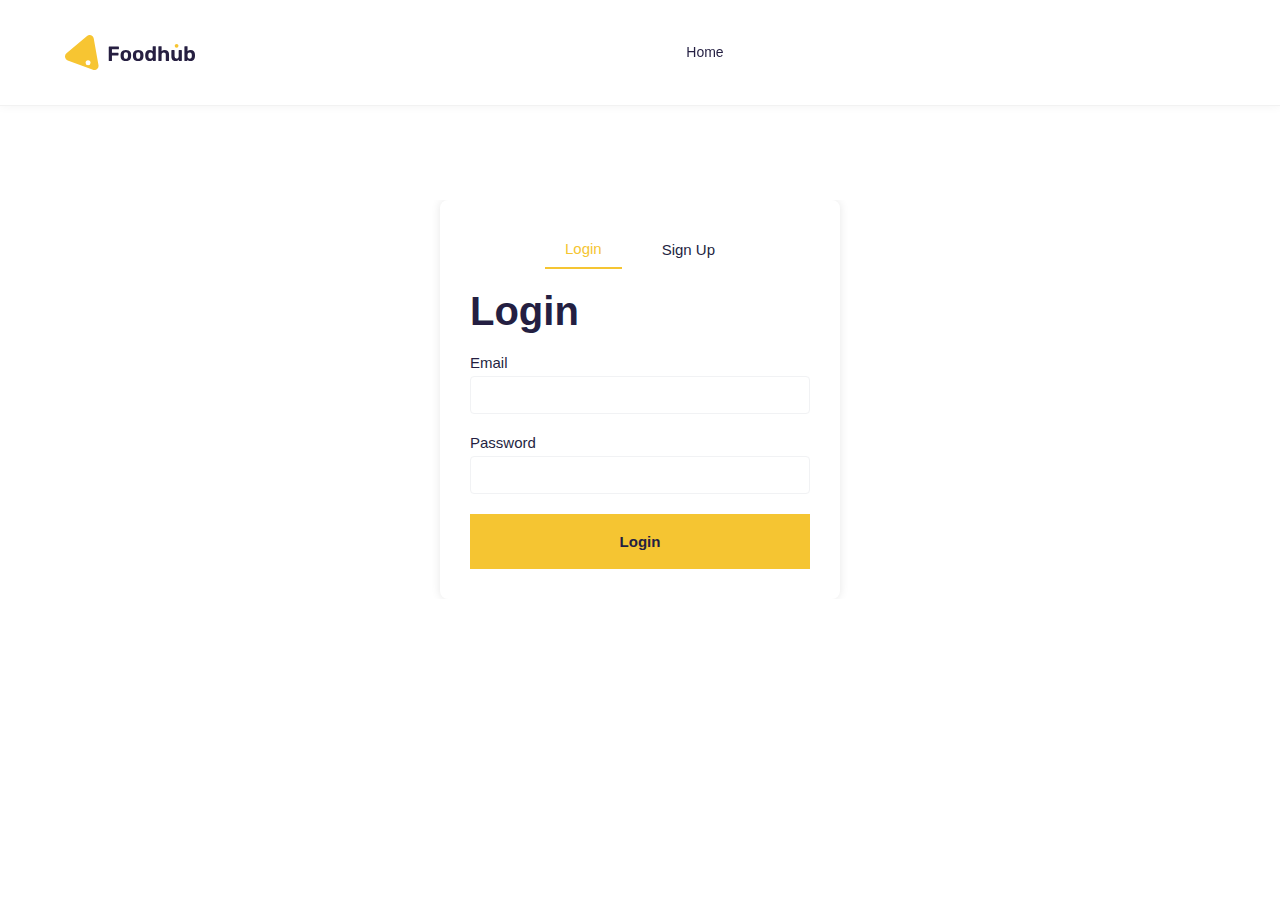
<file: login.html>
<!DOCTYPE html>
<html lang="en">
<head>
  <meta charset="UTF-8">
  <meta name="viewport" content="width=device-width, initial-scale=1.0">
  <title>Login / Signup - Your Company Name</title>
  <link rel="stylesheet" href="assets/css/foodhub.css"> 
  <link rel="stylesheet" href="assets/css/media_query.css">
  <link rel="stylesheet" href="assets/css/style.css"><!-- Link to your existing CSS file -->
  <!-- Additional styles if needed -->
  <style>
    /* Add any additional styles specific to this page if needed */
  </style>
</head>
<body>

  <header>

    <nav class="navbar">

      <div class="navbar-wrapper">

        <a href="#">
          <img src="./assets/images/logo.svg" alt="logo" width="130">
        </a>

        <ul class="navbar-nav">

          <li>
            <a href="index.html" class="nav-link">Home</a>
          </li>

        </ul>

        <div class="navbar-btn-group">




        </div>

      </div>

    </nav>



  </header>

<section class="login-signup" style="margin-top: 100px;">
  <div class="container">
    <div class="form-box">
      <div class="form-toggle">
        <button id="login-toggle" class="toggle-btn active">Login</button>
        <button id="signup-toggle" class="toggle-btn">Sign Up</button>
      </div>

      <form id="login-form" class="auth-form active">
        <h2 class="form-title">Login</h2>
        <div class="form-group">
          <label for="login-email">Email</label>
          <input type="email" id="login-email" name="login-email" required>
          <div class="error-message" id="login-email-error"></div>
        </div>
        <div class="form-group">
          <label for="login-password">Password</label>
          <input type="password" id="login-password" name="login-password" required>
          <div class="error-message" id="login-password-error"></div>
        </div>
        <button type="submit" class="btn btn-primary">Login</button>
      </form>

      <form id="signup-form" class="auth-form">
        <h2 class="form-title">Sign Up</h2>
        <div class="form-group">
          <label for="signup-email">Email</label>
          <input type="email" id="signup-email" name="signup-email" required>
          <div class="error-message" id="signup-email-error"></div>
        </div>
        <div class="form-group">
          <label for="signup-password">Password</label>
          <input type="password" id="signup-password" name="signup-password" required>
          <div class="error-message" id="signup-password-error"></div>
        </div>
        <div class="form-group">
          <label for="signup-confirm-password">Confirm Password</label>
          <input type="password" id="signup-confirm-password" name="signup-confirm-password" required>
          <div class="error-message" id="signup-confirm-password-error"></div>
        </div>
        <button type="submit" class="btn btn-primary">Sign Up</button>
      </form>
    </div>
  </div>
</section>


<script src="assets/js/validation.js"></script> <!-- Link to your JavaScript file -->
<!-- Additional scripts if needed -->
</body>
</html>
</file>
<file: assets/css/foodhub.css>
:root {

  /**
   * colors 
   */

  --red-orange-crayola: hsl(0, 100%, 66%);
  --space-cadet: hsl(249, 37%, 19%);
  --pistachio: hsl(88, 50%, 60%);
  --cultured: hsl(220, 13%, 95%);
  --saffron: hsl(45, 91%, 58%);
  --rhythm: hsl(240, 9%, 51%);
  --white: hsl(0, 0%, 100%);

  /**
   * typography 
   */

  --fs-1: 46px;
  --fs-2: 28px;
  --fs-3: 18px;
  --fs-4: 15px;
  --fs-5: 14px;

  /**
   * spacing 
   */

  --px: 30px;
  --py: 60px;

  /**
   * others 
   */

  --default-transition: 0.75s ease;

}





/*-----------------------------------*\ 
  #RESET
\*-----------------------------------*/

*, *::before, *::after {
  margin:  0;
  padding: 0;
  box-sizing: border-box;
  outline-offset: 5px;
}

li { list-style: none; }

a {
  font: inherit;
  text-decoration: none;
}

button {
  font: inherit;
  border: none;
  background: none;
  cursor: pointer;
}

img, svg, ion-icon, span, button { display: block; }

html {
  font-family: "Rubik", sans-serif;
  scroll-behavior: smooth;
}

::-webkit-scrollbar { width: 5px; }

::-webkit-scrollbar-track { background: var(--cultured); }

::-webkit-scrollbar-thumb {
  border-radius: 5px;
  background: var(--saffron);
}

::-webkit-scrollbar-thumb:hover { background: var(--space-cadet); }





/*-----------------------------------*\ 
  #REUSED STYLE
\*-----------------------------------*/

.btn {
  height: 55px;
  padding: 0 25px;
  color: var(--space-cadet);
  font-size: 14px;
  font-weight: 500;
  transition: var(--default-transition);
}

.btn:hover { filter: saturate(1.05) brightness(1.05); }

.btn-primary { background: var(--saffron); }

.btn-secondary { background: var(--cultured); }

.btn-icon {
  display:     flex;
  align-items: center;
  gap: 10px;
}

.section-title {
  max-width: 420px;
  color: var(--space-cadet);
  font-size: var(--fs-2);
  font-weight: 600;
}

.section-text {
  max-width: 320px;
  color: var(--rhythm);
  font-size: var(--fs-4);
  line-height: 1.4;
  letter-spacing: 0.5px;
}





/*-----------------------------------*\ 
  #MAIN CONTAINER
\*-----------------------------------*/

.container {
  position: relative;
  max-width: 1440px;
  margin: auto;
  background: var(--white);
  overflow: hidden;
}





/*-----------------------------------*\ 
  #HEADER
\*-----------------------------------*/

.navbar {
  position: fixed;
  top:   0;
  left: 50%;
  transform: translateX(-50%);
  width: 100%;
  padding: 20px 30px;
  background: hsla(0, 0%, 100%, 0.99);
  border-bottom: 1px solid hsla(0, 0%, 0%, 0.05);
  box-shadow: 0 0 10px hsla(0, 0%, 0%, 0.05);
  z-index: 5;
}

.navbar-wrapper {
  display:         flex;
  justify-content: space-between;
  align-items:     center;
}

.navbar-nav {
  background: hsla(0, 0%, 100%, 0.9);
  position: absolute;
  top: 91px;
  left: 0;
  width: 100%;
  height: calc(100vh - 91px);
  display:        flex;
  flex-direction: column;
  align-items:    center;
  gap: 30px;
  padding: 35px;
  backdrop-filter: blur(10px);
  transform: translateY(50px);
  opacity: 0;
  visibility: hidden;
  pointer-events: none;
  transition: 0.3s ease-in-out;
}

.navbar-nav.active {
  transform: translateY(0);
  opacity: 1;
  visibility: visible;
  pointer-events: all;
}

.nav-link {
  color: var(--space-cadet);
  font-size: var(--fs-5);
  transition: 0.25s ease;
}

.nav-link:hover { color: var(--saffron); }

.navbar-btn-group {
  display:     flex;
  align-items: center;
  gap: 25px;
}

.shopping-cart-btn {
  position: relative;
  background: var(--cultured);
  width:  50px;
  height: 50px;
  border-radius: 50%;
  display:         flex;
  justify-content: center;
  align-items:     center;
  border: 2px solid var(--white);
}

.shopping-cart-btn .count {
  background: var(--saffron);
  position: absolute;
  top:   -2px;
  right: -2px;
  height:    20px;
  min-width: 20px;
  display:     flex;
  align-items: center;
  padding: 0 7px;
  border-radius: 20px;
  color: var(--space-cadet);
  font-size: 12px;
  font-weight: 500;
}

.menu-toggle-btn {
  display:        flex;
  flex-direction: column;
  width: 20px;
  gap: 5px;
}

.menu-toggle-btn .line {
  background: var(--space-cadet);
  width: 20px;
  height: 2px;
  border-radius: 2px;
  transition: 0.25s ease;
}

.menu-toggle-btn.active .one { transform: translateY(7px) rotate(-45deg); }

.menu-toggle-btn.active .two { transform: rotate(45deg); }

.menu-toggle-btn.active .three { transform: translateY(-7px) rotate(-45deg); }

.cart-box {
  position: fixed;
  bottom: 0;
  right:  0;
  max-width: 400px;
  width: 100%;
  height: calc(100vh - 91px);
  background: hsla(0, 0%, 100%, 0.9);
  box-shadow: -1px 1px 3px 0 hsla(0, 0%, 0%, 0.05);
  backdrop-filter: blur(10px);
  transform: translateX(100%);
  visibility: hidden;
  z-index: 10;
  transition: 0.5s ease-in-out;
}

.cart-box.active {
  transform: translateX(0);
  visibility: visible;
}

.cart-box-ul {
  height: 100%;
  padding: 30px;
  padding-bottom: 120px;
  overflow-y: auto;
}

.cart-box-ul::-webkit-scrollbar { display: none; }

.cart-h4 {
  color: var(--space-cadet);
  margin-bottom: 30px;
  font-weight: 600;
}

.cart-item {
  background: var(--cultured);
  display:     flex;
  align-items: center;
  margin-bottom: 30px;
}

.cart-item .img-box {
  width:  60px;
  height: 60px;
  margin-right: 15px;
  overflow: hidden;
}

.cart-item .product-img {
  width:  100%;
  height: 100%;
  object-fit: cover;
  transition: var(--default-transition);
}

.cart-item:hover .product-img { transform: scale(1.05); }

.cart-item .product-name {
  color: var(--space-cadet);
  font-size: var(--fs-5);
  font-weight: 600;
  width: calc(100% - 135px);
}

.cart-item .product-price {
  background: var(--saffron);
  color: var(--space-cadet);
  font-weight: 500;
  width:  60px;
  height: 60px;
  display:         flex;
  justify-content: center;
  align-items:     center;
}

.cart-item .product-price .small {
  display: inline-block;
  font-size: 10px;
  font-weight: 400;
  margin-top: 5px;
}

.cart-btn-group {
  background: var(--white);
  position: fixed;
  bottom: 0;
  left:   0;
  right:  0;
  display:         flex;
  justify-content: space-between;
  align-items:     center;
  gap: 20px;
  padding: 30px;
  border-top: 1px solid hsla(0, 0%, 0%, 0.1);
  z-index: 15;
}





/*-----------------------------------*\ 
  #HOME
\*-----------------------------------*/

.home {
  display: grid;
  grid-template-columns: 1fr;
  gap: 50px;
  padding: 150px var(--px) var(--py);
}

.home-left { text-align: center; }

.home-subtext {
  background: var(--cultured);
  color: var(--space-cadet);
  font-size: 13px;
  display: inline-block;
  padding: 3px;
  margin-bottom: 30px;
}

.main-heading {
  color: var(--space-cadet);
  font-size: var(--fs-1);
  font-weight: 600;
  line-height: 1.1;
  letter-spacing: -2px;
  margin-bottom: 30px;
}

.home-text {
  color: var(--rhythm);
  margin-bottom: 30px;
  line-height: 1.6;
}

.home .btn-group {
  display:        flex;
  flex-direction: column;
  align-items:    center;
  gap: 15px;
}

.home-right {
  position: relative;
  aspect-ratio: 10 / 11;
  padding-top: 110%;
}

.food-img {
  position: absolute;
  width: 60%;
}

.food-1 {
  top:  25%;
  left: -4%;
  animation: scaleUp 3s ease-in-out infinite;
}

.food-2 {
  top:    0;
  right: -4%;
  animation: scaleUp 2s ease-in-out infinite;
}

.food-3 {
  bottom: -4%;
  right:  -4%;
  animation: scaleUp 4s ease-in-out infinite;
}

.dialog {
  position: absolute;
  filter: drop-shadow(0px 2px 46px hsla(0, 0%, 0%, 0.4));
}

.dialog-1 {
  top:   10%;
  right: 15%;
}

.dialog-2 {
  bottom: 20%;
  right:   5%;
}

.shape {
  position: absolute;
  filter: drop-shadow(0px 3px 6px hsla(0, 0%, 0%, 0.1));
}

.shape-1 {
  top:  0;
  left: 5%;
  animation: scaleUp 2s 3s ease-in-out infinite;
}

.shape-2 {
  right: 0;
  top:  55%;
  animation: scaleUp 3s 4s ease-in-out infinite;
}

.shape-3 {
  bottom: 5%;
  left:   5%;
  animation: scaleUp 3s 1s ease-in-out infinite;
}

.shape-4 {
  top:  35%;
  right: 0;
  animation: moveUp 3s 1s ease-in-out infinite;
}

.shape-5 {
  top: 60%;
  left: 0;
  animation: moveUp 3s ease-in-out infinite;
}


@keyframes scaleUp {

  0%,
  100% { transform: translateY(0) scale(1); }

  50% { transform: translateY(-5px) scale(1.05);}

}


@keyframes moveUp {

  0%,
  100% { transform: translateY(0); }
  20%  { transform: translateY(-3px); }
  50%  { transform: translateY(-8px); }

}





/*-----------------------------------*\ 
  #ABOUT
\*-----------------------------------*/

.about {
  padding: var(--py) var(--px);
  display: grid;
  grid-template-columns: 1fr;
  gap: 60px;
}

.about-left { position: relative; }

.about-left .img-box {
  aspect-ratio: 1 / 1;
  overflow: hidden;
}

.about-img {
  width:  100%;
  height: 100%;
  object-fit: cover;
  animation: lazy-scaleUp 30s linear infinite;
}


@keyframes lazy-scaleUp {

  0%,
  100% { transform: scale(1); }
  50%  { transform: scale(1.2); }

}


.abs-content-box {
  background: var(--white);
  position: absolute;
  bottom: -20px;
  right:  -20px;
  padding: 30px;
  text-align: center;
  box-shadow: 2px 2px 10px hsla(0, 0%, 0%, 0.1);
}

.dotted-border {
  border: 3px dotted var(--cultured);
  padding: 10px;
}

.number-lg {
  font-size: var(--fs-1);
  font-family: "Monoton", cursive;
  color: var(--space-cadet);
}

.text-md {
  font-size: var(--fs-3);
  font-weight: 600;
  color: var(--space-cadet);
}

.shape-6 {
  right: -9px;
  top:   35%;
  animation: scaleUp 2s 3s ease-in-out infinite;
}

.shape-7 {
  top:   50%;
  left: -15px;
  animation: scaleUp 3s ease-in-out infinite;
}

.shape-8 {
  top: -10px;
  left: 15%;
  animation: moveUp 3s 1s ease-in-out infinite;
}

.shape-9 {
  bottom: -20px;
  left:     5%;
  animation: moveUp 3s ease-in-out infinite;
}

.about-right .section-title { margin-bottom: 30px; }

.about-right p {
  max-width: 100%;
  margin-bottom: 30px;
}





/*-----------------------------------*\ 
  #SERVICE SECTION
\*-----------------------------------*/

.services {
  padding: var(--py) var(--px);
  display: grid;
  grid-template-columns: 1fr;
  gap: 40px;
}

.service-card .card-number {
  font-size: 42px;
  font-family: "Monoton", cursive;
  color: var(--saffron);
}

.service-card .card-heading {
  color: var(--space-cadet);
  font-size: var(--fs-3);
  font-weight: 600;
  letter-spacing: -1px;
  margin-bottom: 20px;
}

.service-card .card-text {
  color: var(--rhythm);
  font-size: var(--fs-4);
  line-height: 1.5;
}





/*-----------------------------------*\ 
  #PRODUCT SECTION
\*-----------------------------------*/

.product { padding: var(--py) var(--px); }

.product .section-title { margin-bottom: 30px; }

.product .section-text { margin-bottom: 60px; }

.products-grid {
  display: grid;
  grid-template-columns: 1fr;
  gap: 40px;
  margin-bottom: 50px;
}

.product-card .img-box {
  position: relative;
  overflow: hidden;
}

.product-img {
  width:  100%;
  height: 100%;
  object-fit: cover;
  transition: var(--default-transition);
}

.product-card:hover .product-img { transform: scale(1.05); }

.card-badge {
  position: absolute;
  top:  15px;
  left: 15px;
  display:     flex;
  align-items: center;
  gap: 5px;
  padding: 5px 8px;
  font-size: 14px;
}

.card-badge ion-icon { font-size: 13px; }

.card-badge.green {
  background: var(--pistachio);
  color: var(--space-cadet);
}

.card-badge.red {
  background: var(--red-orange-crayola);
  color: var(--space-cadet);
}

.product-card .wrapper {
  display:         flex;
  justify-content: space-between;
  align-items:     center;
  gap: 15px;
  background: var(--cultured);
  margin-bottom: 15px;
}

.product-card .product-name {
  color: var(--space-cadet);
  font-size: var(--fs-3);
  font-weight: 600;
  padding-left: 15px;
}

.product-card .product-price {
  background: var(--saffron);
  height: 60px;
  width:  60px;
  display:         flex;
  justify-content: center;
  align-items:     center;
  color: var(--space-cadet);
  font-size: 24px;
  font-weight: 500;
}

.product-card .small {
  font-size: 12px;
  font-weight: 400;
  margin-top: 5px;
}

.product-card .product-text {
  font-size: var(--fs-4);
  color: var(--rhythm);
  line-height: 1.6;
  letter-spacing: 0.4px;
  margin-bottom: 15px;
}

.product-card .product-rating {
  display:     flex;
  align-items: center;
  gap: 5px;
  color: var(--saffron);
}

.product .btn-primary { margin-inline: auto; }





/*-----------------------------------*\ 
  #TESTIMONIALS SECTION
\*-----------------------------------*/

.testimonials { padding: var(--py) var(--px) 120px; }

.testimonials .section-title { margin-bottom: 15px; }

.testimonials .section-text { margin-bottom: 50px; }

.testimonials-grid {
  display: grid;
  grid-template-columns: 1fr;
  gap: 50px;
}

.testimonials-card .card-title {
  color: var(--space-cadet);
  font-weight: 600;
  margin-bottom: 15px;
}

.testimonials-rating {
  display:     flex;
  align-items: center;
  gap: 5px;
  margin-bottom: 15px;
}

.testimonials-rating ion-icon { color: var(--saffron); }

.testimonials-text {
  font-size: var(--fs-4);
  color: var(--rhythm);
  line-height: 1.4;
  letter-spacing: 0.5px;
  margin-bottom: 15px;
}

.customer-info {
  display:     flex;
  align-items: center;
  gap: 15px;
}

.customer-img-box {
  width:  50px;
  height: 50px;
  border-radius: 50%;
  overflow: hidden;
}

.customer-img {
  width:  100%;
  height: 100%;
  object-fit: cover;
}

.customer-name {
  font-size: 14px;
  color: var(--space-cadet);
  font-weight: 600;
}





/*-----------------------------------*\ 
  #FOOTER
\*-----------------------------------*/

footer {
  background: var(--space-cadet);
  padding: 50px var(--px);
}

.footer-wrapper {
  display:        flex;
  flex-direction: column;
  align-items:    center;
  gap: 30px;
}

.social-link {
  display: flex;
  gap: 15px;
}

.social-link ion-icon {
  color: var(--cultured);
  font-size: 15px;
  transition: 0.25s ease;
}

.social-link ion-icon:hover { color: var(--saffron); }

.copyright {
  font-size: 12px;
  color: var(--rhythm);
  text-align: center;
  letter-spacing: 0.5px;
}
</file>
<file: assets/css/media_query.css>
/*-----------------------------------*\ 
  #media_query.css
\*-----------------------------------*/

/**
 * copyright 2022 @codewithsadee 
 */





/*-----------------------------------*\ 
  #for large mobile
\*-----------------------------------*/

@media (min-width: 450px) {

  /**
   * CUSTOM PROPERTY 
   */

  :root {

    /**
     * typography 
     */

    --fs-1: 54px;
    --fs-2: 36px;
    --fs-3: 20px;

  }



  /**
   * HOME 
   */

  .home-text {
    max-width: 320px;
    margin-inline: auto;
  }

  .home .btn-group {
    flex-direction:  row;
    justify-content: center;
  }

  .dialog-1 { top: 15%; }

  .dialog-2 { right: 15%; }

  .shape-1 {
    top:  10%;
    left: 15%;
  }

}





/*-----------------------------------*\ 
  #for tablat
\*-----------------------------------*/

@media (min-width: 570px) {

  /**
   * CUSTOM PROPERTY 
   */

  :root {

    /**
     * spacing 
     */

    --mw: 550px;

  }



  /**
   * HEADER, HOME, ABOUT, SERVICES, PRODUCTS, TESTIMONIALS, FOOTER
   */

  .navbar-wrapper,
  .home,
  .about,
  .services,
  .product,
  .testimonials,
  .footer-wrapper {
    max-width: var(--mw);
    margin-inline: auto;
  }

}





/*-----------------------------------*\ 
  #for large tablat
\*-----------------------------------*/

@media (min-width: 768px) {

  /**
   * CUSTOM PROPERTY 
   */

  :root {

    /**
     * typography 
     */

    --fs-1: 72px;
    --fs-2: 40px;
    --fs-3: 22px;

    /**
     * spacing 
     */

    --mw: 720px;

  }



  /**
   * REUSED STYLE
   */

  .section-title { max-width: 460px; }



  /**
   * HEADER 
   */

  .cart-item .product-price { font-size: 18px; }



  /**
   * HOME 
   */

  .shape-1 { top: 27%; }

  .shape-3 {
    left: 50%;
    width: 50px;
  }

  .shape-4 {
    top: 35%;
    width: 100px;
  }



  /**
   * ABOUT 
   */

  .about-left .img-box { aspect-ratio: 5 / 3; }



  /**
   * SERVICES 
   */

  .service-card { display: grid; }

  .service-card .card-number {
    grid-row: 1 / 3;
    line-height: 1;
    margin-right: 30px;
  }

  .service-card .card-heading { grid-column: 2 / 3; }



  /**
   * PRODUCTS 
   */

  .products-grid {
    grid-template-columns: 1fr 1fr;
    gap: 60px 40px;
    margin-bottom: 70px;
  }



  /**
   * TESTIMONIALS 
   */

  .testimonials-grid { grid-template-columns: 1fr 1fr; }

}





/*-----------------------------------*\ 
  #for desktop
\*-----------------------------------*/

@media (min-width: 1024px) {

  /**
   * CUSTOM PROPERTY 
   */

  :root {

    /**
     * spacing 
     */

    --py: 100px;
    --mw: 950px;

  }



  /**
   * HEADER 
   */

  .navbar { padding: 35px 30px; }

  .navbar-nav {
    position: static;
    opacity: 1;
    visibility: visible;
    width:  auto;
    height: auto;
    transform: translateY(0);
    padding: 0;
    flex-direction: row;
    gap: 50px;
    pointer-events: all;
  }

  .menu-toggle-btn { display: none; }

  .cart-box {
    max-width: 450px;
    height: calc(100vh - 121px);
  }

  .cart-box-ul {
    padding: 60px;
    padding-bottom: 150px;
  }

  .cart-btn-group { padding: 30px 60px; }



  /**
   * HOME 
   */

  .home {
    grid-template-columns: 1fr 1fr;
    align-items: center;
  }

  .home-left { text-align: left; }

  .home-text { margin-inline: 0; }

  .home .btn-group { justify-content: start; }

  .dialog-1, .dialog-2 { width: 260px; }



  /**
   * ABOUT 
   */

  .about {
    grid-template-columns: 3fr 4fr;
    gap: 80px;
    align-items: center;
    padding: var(--py) var(px) 120px;
  }

  .about-left .img-box { aspect-ratio: auto; }

  .shape-7 {
    top:   80%;
    left: -25px;
    width: 50px;
  }

  .shape-9 {
    bottom: -40px;
    left:    15%;
    width: 100px;
  }



  /**
   * SERVICES 
   */

  .services {
    grid-template-columns: 1fr 1fr;
    gap: 60px 30px;
  }



  /**
   * PRODUCTS 
   */

  .products-grid { grid-template-columns: repeat(3, 1fr); }



  /**
   * TESTIMONIALS 
   */

  .testimonials { padding-bottom: 200px; }



  /**
   * FOOTER 
   */

  .footer-wrapper {
    flex-direction: row;
    justify-content: space-between;
  }

}





/*-----------------------------------*\ 
  #for large desktop
\*-----------------------------------*/

@media (min-width: 1200px) {

  /**
   * CUSTOM PROPERTY 
   */

  :root {

    /**
     * spacing 
     */

    --mw: 1150px;

  }



  /**
   * SERVICES 
   */

  .services { grid-template-columns: repeat(3, 1fr); }

}
</file>
<file: assets/css/style.css>
/* Your existing CSS styles and any additional styles for login/signup page */

.login-signup {
    padding: 100px var(--px);
  }
  
  .form-box {
    max-width: 400px;
    margin: auto;
    background: var(--white);
    padding: 30px;
    border-radius: 8px;
    box-shadow: 0 0 10px hsla(0, 0%, 0%, 0.1);
  }
  
  .form-toggle {
    display: flex;
    justify-content: center;
    gap: 20px;
    margin-bottom: 20px;
  }
  
  .toggle-btn {
    padding: 10px 20px;
    border: none;
    background: none;
    cursor: pointer;
    font-size: var(--fs-4);
    color: var(--space-cadet);
    transition: var(--default-transition);
  }
  
  .toggle-btn.active {
    color: var(--saffron);
    border-bottom: 2px solid var(--saffron);
  }
  
  .auth-form {
    display: none;
  }
  
  .auth-form.active {
    display: block;
    margin-top: 20px;
  }
  
  .form-title {
    color: var(--space-cadet);
    font-size: var(--fs-2);
    font-weight: 600;
    margin-bottom: 20px;
  }
  
  .form-group {
    margin-bottom: 20px;
  }
  
  label {
    display: block;
    color: var(--space-cadet);
    font-size: var(--fs-4);
    margin-bottom: 5px;
  }
  
  input[type="email"],
  input[type="password"] {
    width: 100%;
    padding: 10px;
    font-size: var(--fs-5);
    border: 1px solid var(--cultured);
    border-radius: 4px;
  }
  
  .error-message {
    color: var(--red-orange-crayola);
    font-size: var(--fs-4);
    margin-top: 5px;
  }
  
  .btn {
    display: block;
    width: 100%;
    padding: 15px;
    border: none;
    background-color: var(--saffron);
    color: var(--space-cadet);
    font-size: var(--fs-4);
    font-weight: 600;
    cursor: pointer;
    transition: var(--default-transition);
  }
  
  .btn:hover {
    filter: saturate(1.1) brightness(1.1);
  }
</file>
